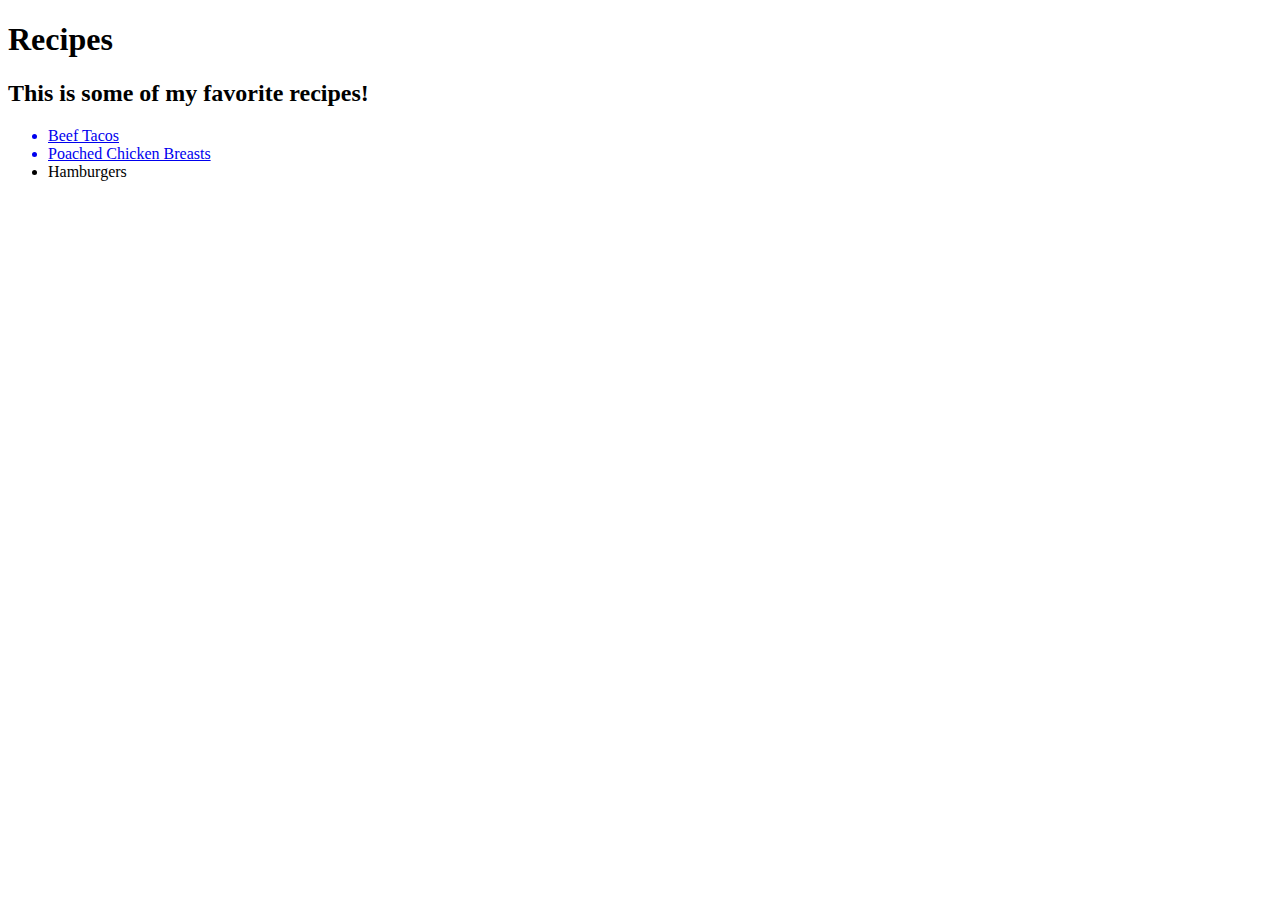
<file: index.html>
<!DOCTYPE html>
<html lang="en">
<head>
    <meta charset="UTF-8">
    <meta name="viewport" content="width=device-width, initial-scale=1.0">
    <title>Home</title>
</head>
<body>
    <h1>Recipes</h1>

    <h2>This is some of my favorite recipes!</h2>
    <ul>
        <a href="recipes/beef-tacos.html"><li>Beef Tacos</li></a>
        <a href="/recipes/poached-chicken-breasts.html"><li>Poached Chicken Breasts</li></a>
        <li>Hamburgers</li>
    </ul>
</body>
</html>
</file>
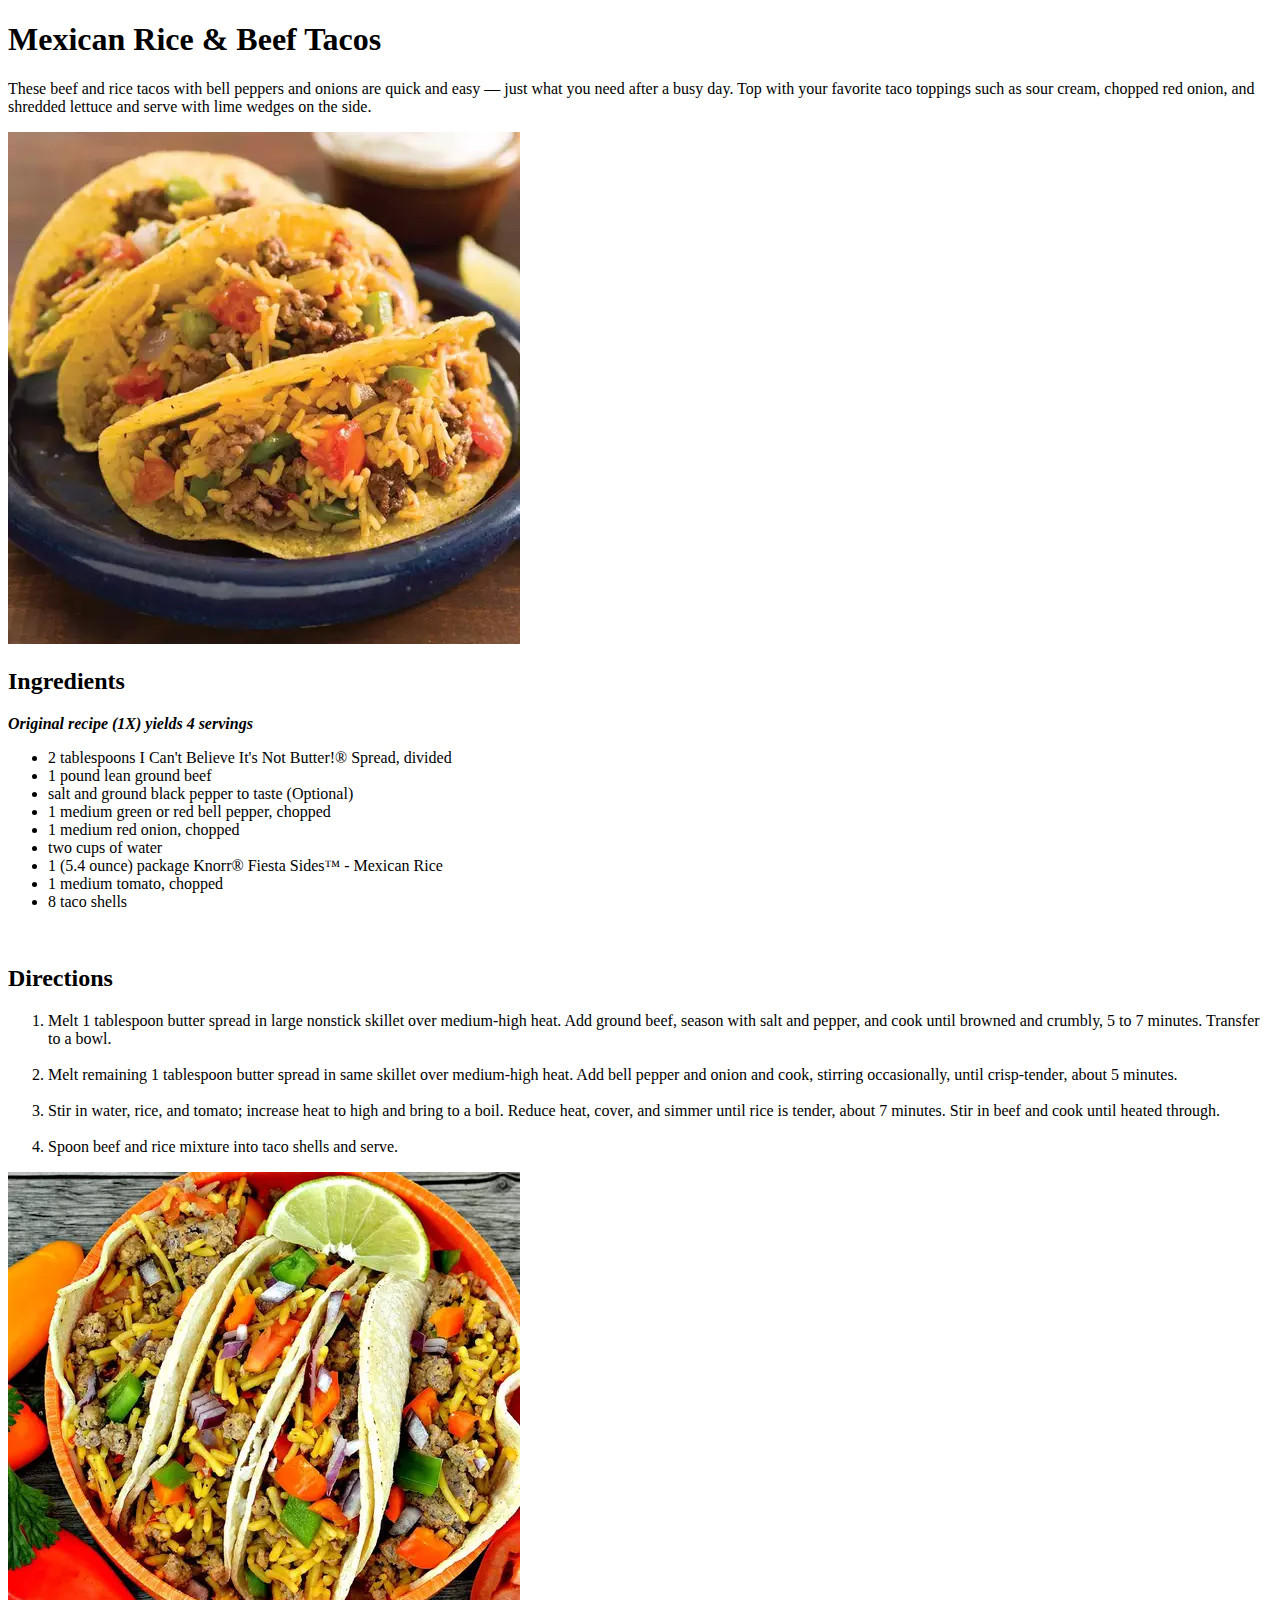
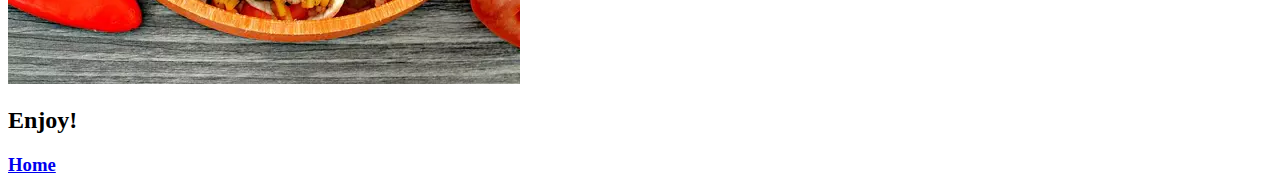
<file: recipes/beef-tacos.html>
<!DOCTYPE html>
<html lang="en">
<head>
    <meta charset="UTF-8">
    <meta name="viewport" content="width=device-width, initial-scale=1.0">
    <title>Beef Tacos</title>
</head>
<body>
    <h1>Mexican Rice & Beef Tacos</h1>

    <p>These beef and rice tacos with bell peppers and onions are quick and easy — 
    just what you need after a busy day. Top with your favorite taco toppings such as sour cream, 
    chopped red onion, and shredded lettuce and serve with lime wedges on the side.</p>
    
    <img src="../img/tacos.webp" alt="rice and beef tacos" width="512">

    <br>

    <h2>Ingredients</h2>

    <p><strong><em>Original recipe (1X) yields 4 servings</em></strong></p>

    <ul>
        <li>2 tablespoons I Can't Believe It's Not Butter!® Spread, divided</li>
        <li>1 pound lean ground beef</li>
        <li>salt and ground black pepper to taste (Optional)</li>
        <li>1 medium green or red bell pepper, chopped</li>
        <li>1 medium red onion, chopped</li>
        <li>two cups of water</li>
        <li>1 (5.4 ounce) package Knorr® Fiesta Sides™ - Mexican Rice</li>
        <li>1 medium tomato, chopped</li>
        <li>8 taco shells</li>
    </ul>

    <br>

    <h2>Directions</h2>

    <ol>
        <li>Melt 1 tablespoon butter spread in large nonstick skillet over medium-high heat. 
            Add ground beef, season with salt and pepper, and cook until browned and crumbly, 
            5 to 7 minutes. Transfer to a bowl. </li>
        <br>
        <li>Melt remaining 1 tablespoon butter spread in same skillet over medium-high heat. 
            Add bell pepper and onion and cook, stirring occasionally, until crisp-tender, 
            about 5 minutes. </li>
        <br>
        <li>Stir in water, rice, and tomato; increase heat to high and bring to a boil. 
            Reduce heat, cover, and simmer until rice is tender, about 7 minutes. 
            Stir in beef and cook until heated through. </li>
        <br>
        <li>Spoon beef and rice mixture into taco shells and serve. </li>
    </ol>

    <img src="../img/taco2.webp" alt="tacos on a plate." width="512">

    <br>

    <h2>Enjoy!</h2>

    <a href="../index.html"><h3>Home</h3></a>
</body>
</html>
</file>
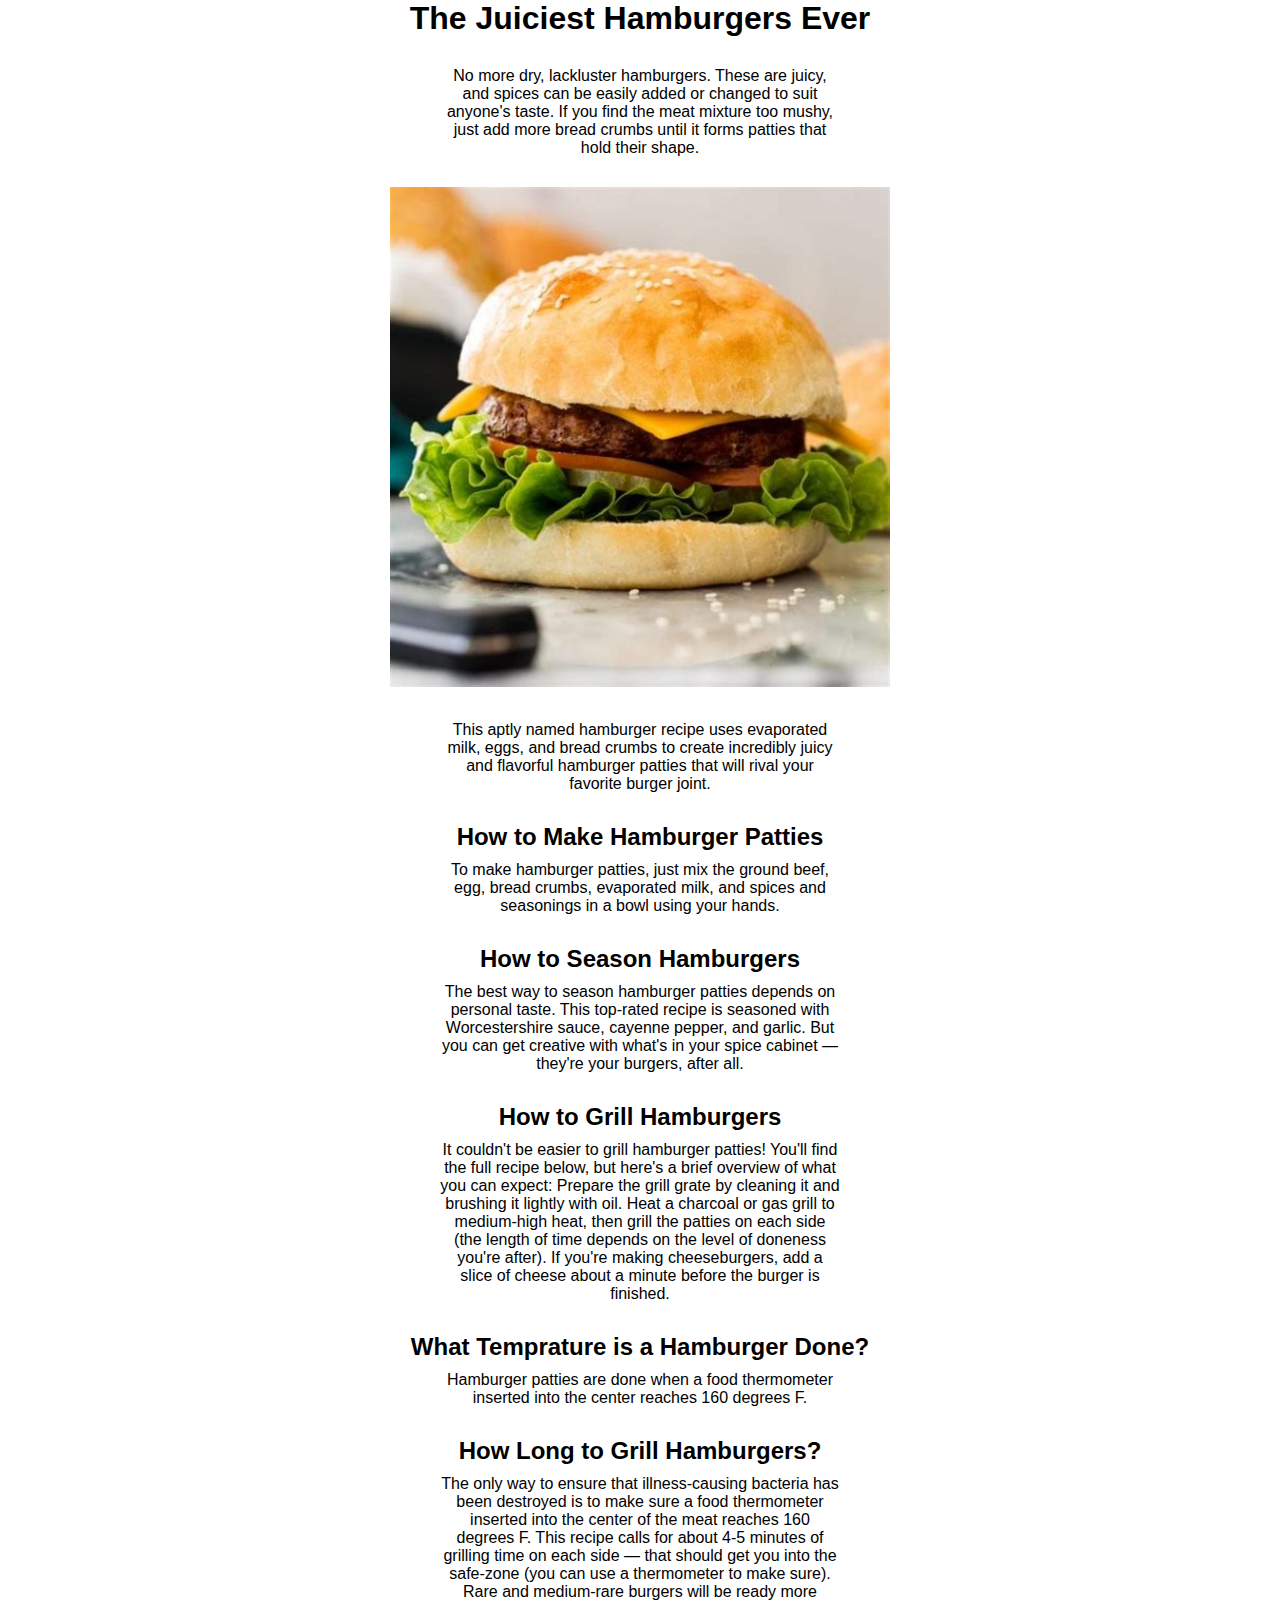
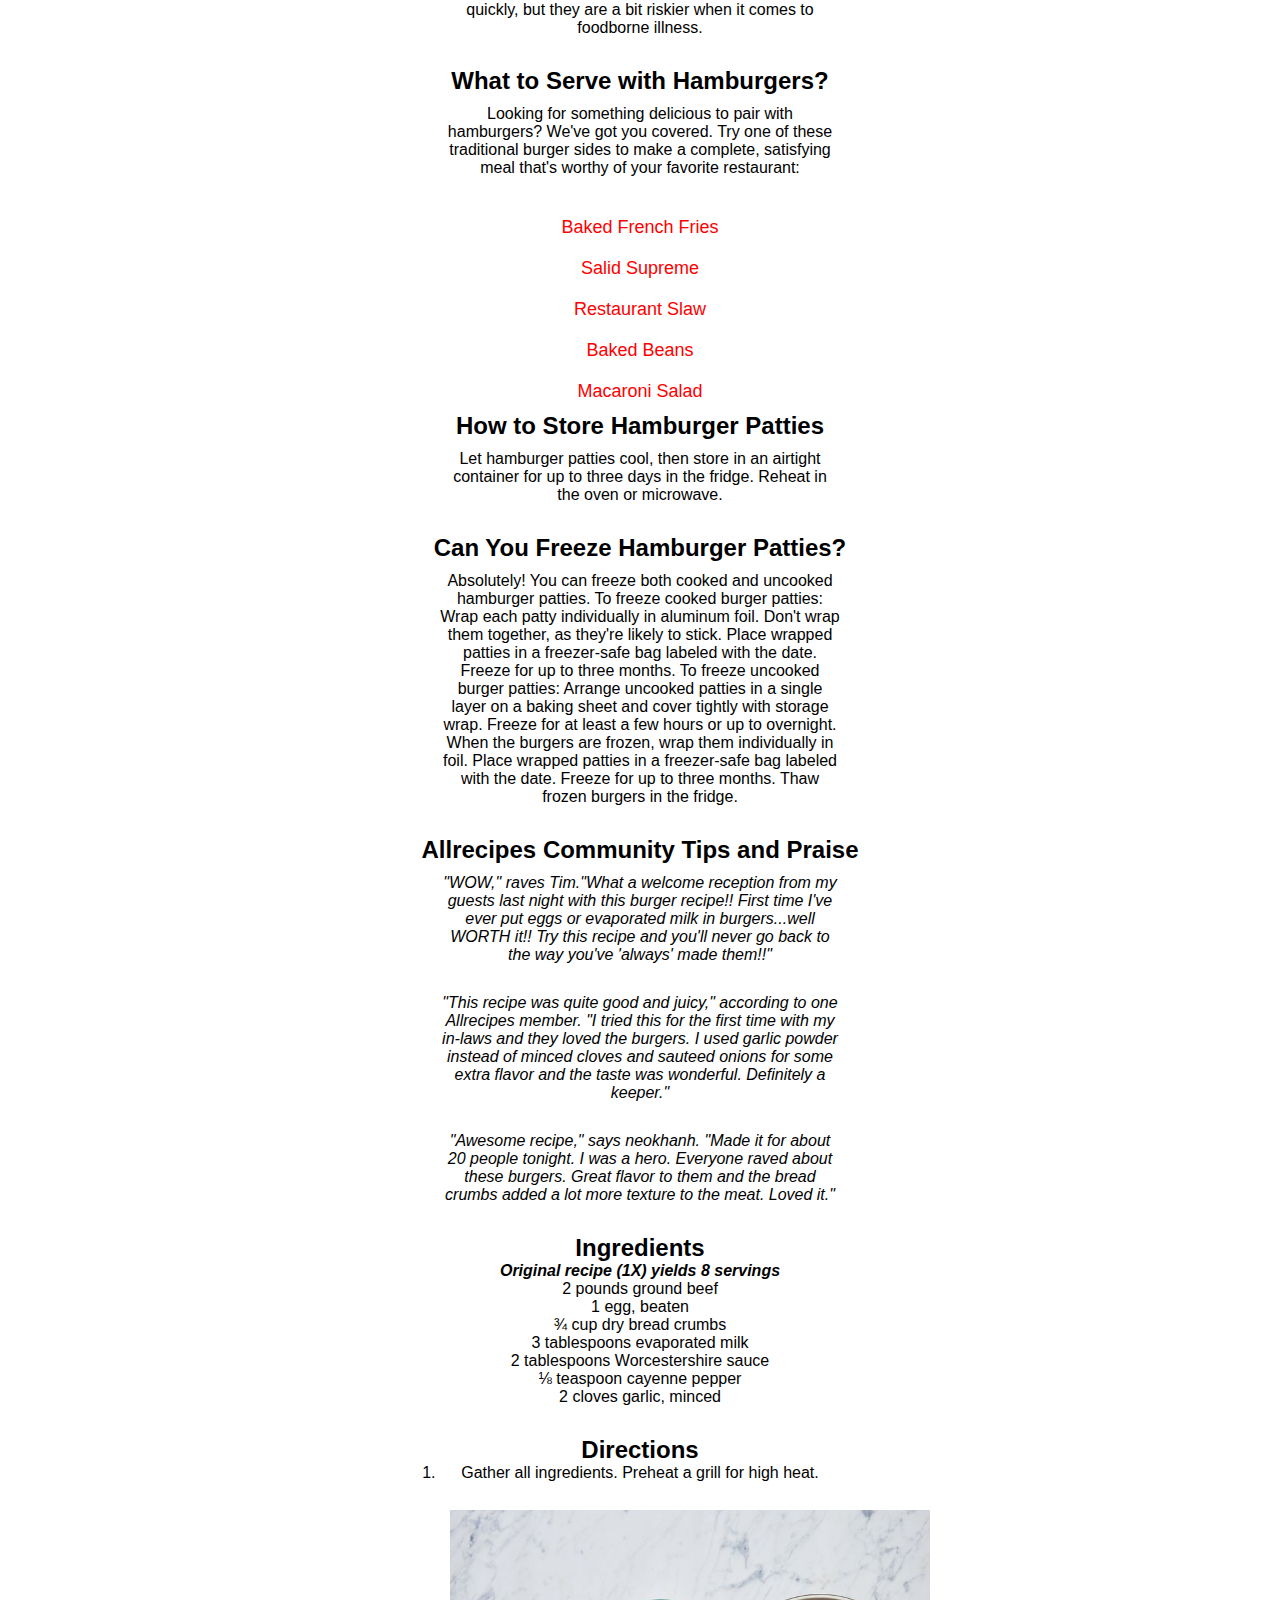
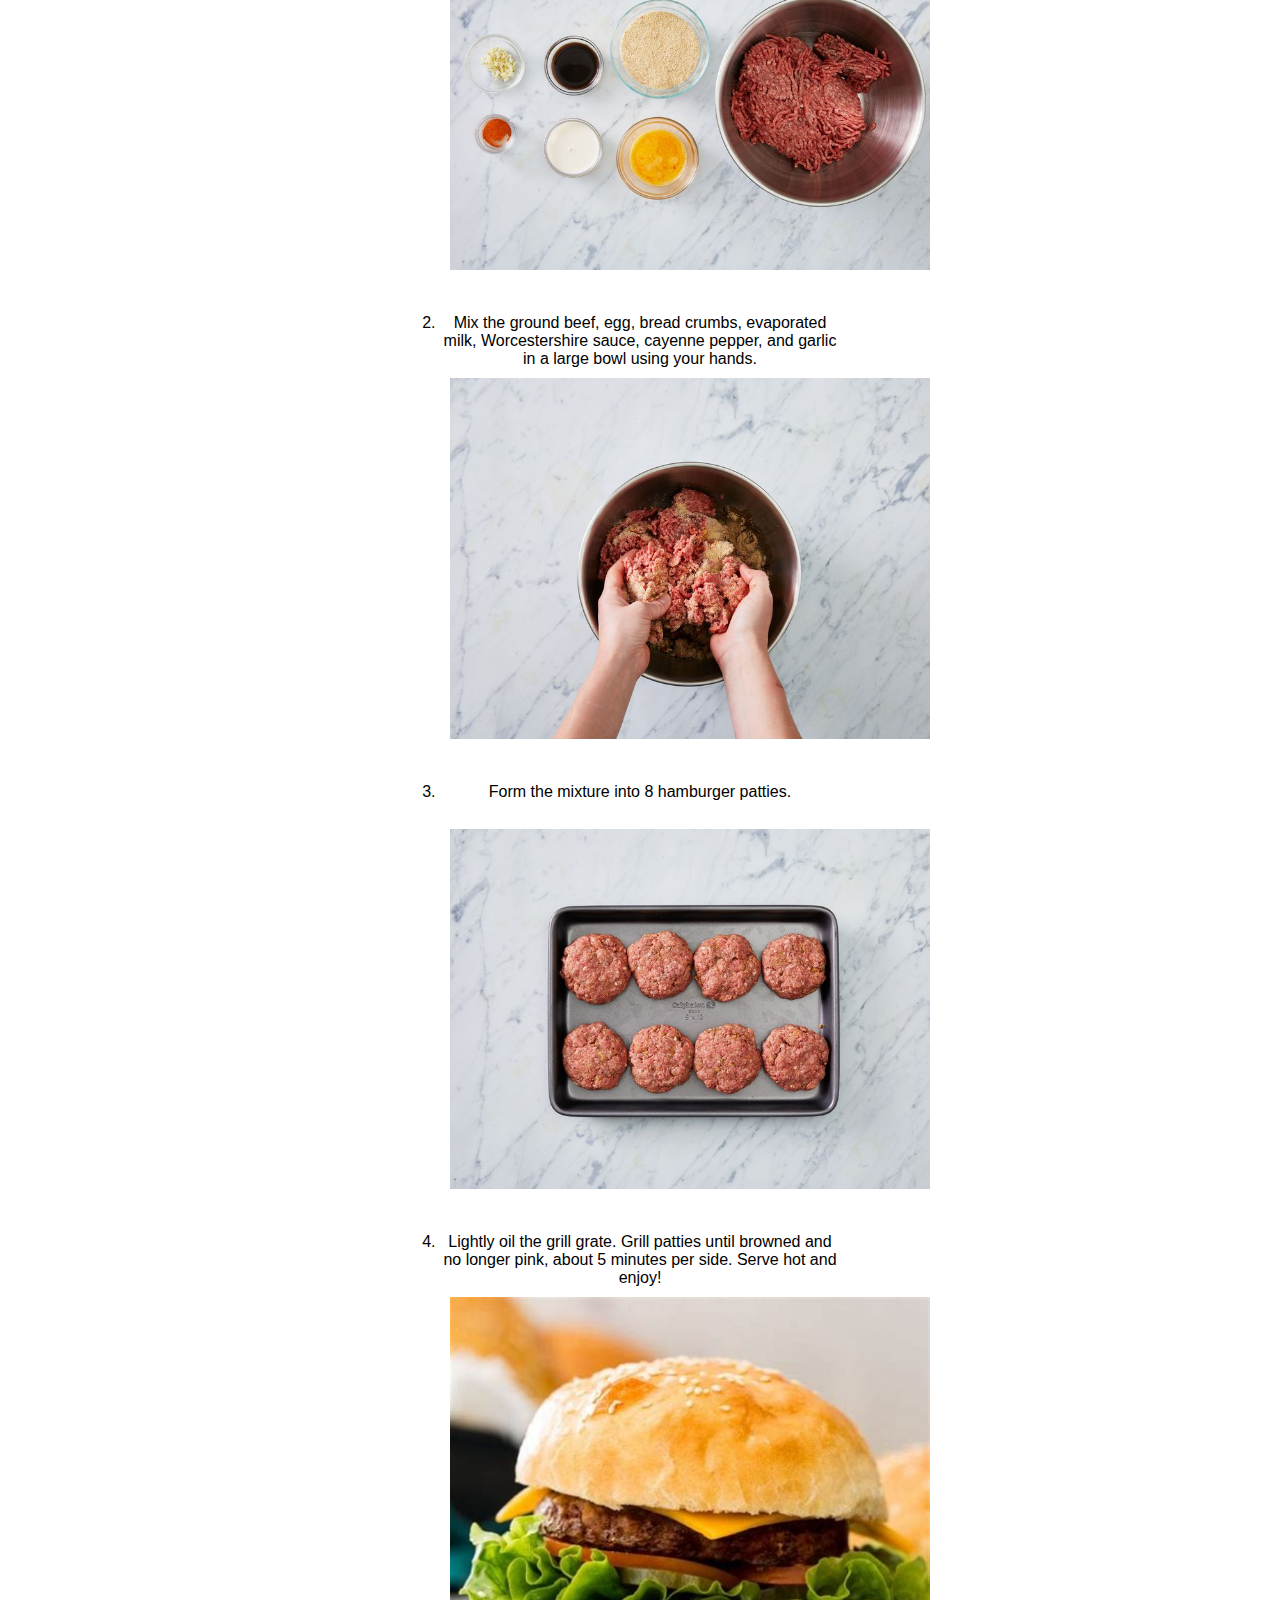
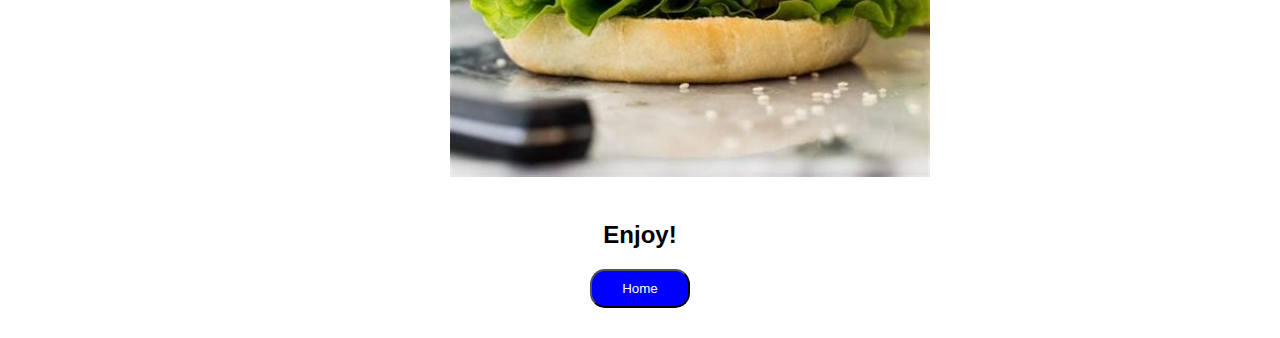
<file: recipes/juiciest-hamburgers-ever.html>
<!DOCTYPE html>
<html lang="en">
<head>
    <meta charset="UTF-8">
    <meta name="viewport" content="width=device-width, initial-scale=1.0">
    <title>Juiciest Hamburgers Ever</title>
    <link rel="stylesheet" href="../css/juiciest-hamburgers-ever.css">
</head>
<body>

    <div class="title">
        <h1>The Juiciest Hamburgers Ever</h1>

        <p>No more dry, lackluster hamburgers. These are juicy, 
            and spices can be easily added or changed to suit anyone's taste. 
            If you find the meat mixture too mushy, just add more bread crumbs until it forms patties that hold their shape.</p>

        <img src="../img/hamburger.jpeg" alt="a juicy hamburger" width="500px">

        <p>This aptly named hamburger recipe uses evaporated milk, eggs, 
            and bread crumbs to create incredibly juicy and flavorful hamburger patties that will rival your favorite burger joint.</p>

    </div>

    <div class="middle">

            <h2>How to Make Hamburger Patties</h2>

            <p>To make hamburger patties, just mix the ground beef, egg, bread crumbs, 
            evaporated milk, and spices and seasonings in a bowl using your hands.</p>

            <h2>How to Season Hamburgers</h2>

            <p>The best way to season hamburger patties depends on personal taste. 
                This top-rated recipe is seasoned with Worcestershire sauce, cayenne pepper, and garlic. 
                But you can get creative with what's in your spice cabinet — they're your burgers, after all.</p>

            <h2>How to Grill Hamburgers</h2>

            <p>It couldn't be easier to grill hamburger patties! You'll find the full recipe below, but here's a brief overview of what you can expect:
                Prepare the grill grate by cleaning it and brushing it lightly with oil. Heat a charcoal or gas grill to medium-high heat, 
                then grill the patties on each side (the length of time depends on the level of doneness you're after). If you're making cheeseburgers, 
                add a slice of cheese about a minute before the burger is finished.</p>

            <h2>What Temprature is a Hamburger Done?</h2>

            <p>Hamburger patties are done when a food thermometer inserted into the center reaches 160 degrees F.</p>

            <h2>How Long to Grill Hamburgers?</h2>

            <p> The only way to ensure that illness-causing bacteria has been destroyed is to make sure a food thermometer inserted into the center of the meat reaches 160 degrees F.

                This recipe calls for about 4-5 minutes of grilling time on each side — that should get you into the safe-zone (you can use a thermometer to make sure).

                Rare and medium-rare burgers will be ready more quickly, but they are a bit riskier when it comes to foodborne illness.</p>

            <h2>What to Serve with Hamburgers?</h2>

            <p>Looking for something delicious to pair with hamburgers? We've got you covered. Try one of these traditional burger sides to make a complete, satisfying meal that's worthy of your favorite restaurant:</p>

            <ul>
                <li><a href="https://www.allrecipes.com/recipe/20849/baked-french-fries-i/" target="_blank" rel="noreferrer">Baked French Fries</a></li>
                <li><a href="https://www.allrecipes.com/recipe/14172/caesar-salad-supreme/" target="_blank" rel="noreferrer">Salid Supreme</a></li>
                <li><a href="https://www.allrecipes.com/recipe/142027/sweet-restaurant-slaw/" target="_blank" rel="noreferrer">Restaurant Slaw</a></li>
                <li> <a href="https://www.allrecipes.com/recipe/18255/boston-baked-beans/" target="_blank" rel="noreferrer">Baked Beans</a></li>
                <li> <a href="https://www.allrecipes.com/recipe/81108/classic-macaroni-salad/" target="_blank" rel="noreferrer">Macaroni Salad</a></li>
            </ul>

            <h2>How to Store Hamburger Patties</h2>

            <p>Let hamburger patties cool, then store in an airtight container for up to three days in the fridge. 
            Reheat in the oven or microwave. </p>

            <h2>Can You Freeze Hamburger Patties?</h2>

            <p> Absolutely! You can freeze both cooked and uncooked hamburger patties.
            To freeze cooked burger patties: Wrap each patty individually in aluminum foil. 
            Don't wrap them together, as they're likely to stick. Place wrapped patties in a freezer-safe bag labeled with the date. 
            Freeze for up to three months.
            To freeze uncooked burger patties: Arrange uncooked patties in a single layer on a baking sheet and cover tightly with storage wrap. 
            Freeze for at least a few hours or up to overnight. When the burgers are frozen, wrap them individually in foil. 
            Place wrapped patties in a freezer-safe bag labeled with the date. Freeze for up to three months.
            Thaw frozen burgers in the fridge. </p>

            <h2>Allrecipes Community Tips and Praise</h2>

            <p><em>"WOW," raves Tim."What a welcome reception from my guests last night with this burger recipe!! 
            First time I've ever put eggs or evaporated milk in burgers...well WORTH it!! 
            Try this recipe and you'll never go back to the way you've 'always' made them!!"</em></p>


            <p><em>"This recipe was quite good and juicy," according to one Allrecipes member. "I tried this for the first time with my in-laws and they loved the burgers. 
            I used garlic powder instead of minced cloves and sauteed onions for some extra flavor and the taste was wonderful. Definitely a keeper."</em></p>


           <p><em>"Awesome recipe," says neokhanh. "Made it for about 20 people tonight. I was a hero. Everyone raved about these burgers. 
            Great flavor to them and the bread crumbs added a lot more texture to the meat. Loved it."</em></p>

        </div>

        <div class="ingredients">

            <h2>Ingredients</h2>

            <p><strong><em>Original recipe (1X) yields 8 servings</em></strong></p>

            <ul>
                <li>2 pounds ground beef</li>
                <li>1 egg, beaten</li>
                <li>¾ cup dry bread crumbs</li>
                <li>3 tablespoons evaporated milk</li>
                <li>2 tablespoons Worcestershire sauce</li>
                <li>⅛ teaspoon cayenne pepper</li>
                <li>2 cloves garlic, minced</li>
            </ul>

        </div>

        <div class="directions">

            <h2>Directions</h2>

            <ol>
                <li>Gather all ingredients. Preheat a grill for high heat.<br> <br> <img src="../img/hamburger.ingredients1.jpg" alt="ingredients" width="750"></li>
                <li>Mix the ground beef, egg, bread crumbs, evaporated milk, Worcestershire sauce, cayenne pepper, and garlic in a large bowl using your hands. <img src="../img/hamburger.ingredients2.jpg" alt="hamburger ingredients" width="750"></li>
                <li>Form the mixture into 8 hamburger patties. <br> <br> <img src="../img/hamburger.ingredients3.jpg" alt="hamburger ingredients" width="750"></li>
                <li>Lightly oil the grill grate. Grill patties until browned and no longer pink, about 5 minutes per side. Serve hot and enjoy!<img src="../img/hamburger.jpeg" alt="a juicy hamburger" width="500"></li>
            </ol>

        </div>

        <div class="footer">

            <h2>Enjoy!</h2>

            <a href="../index.html"><button>Home</button></a>
        </div>

</body>
</html>
</file>
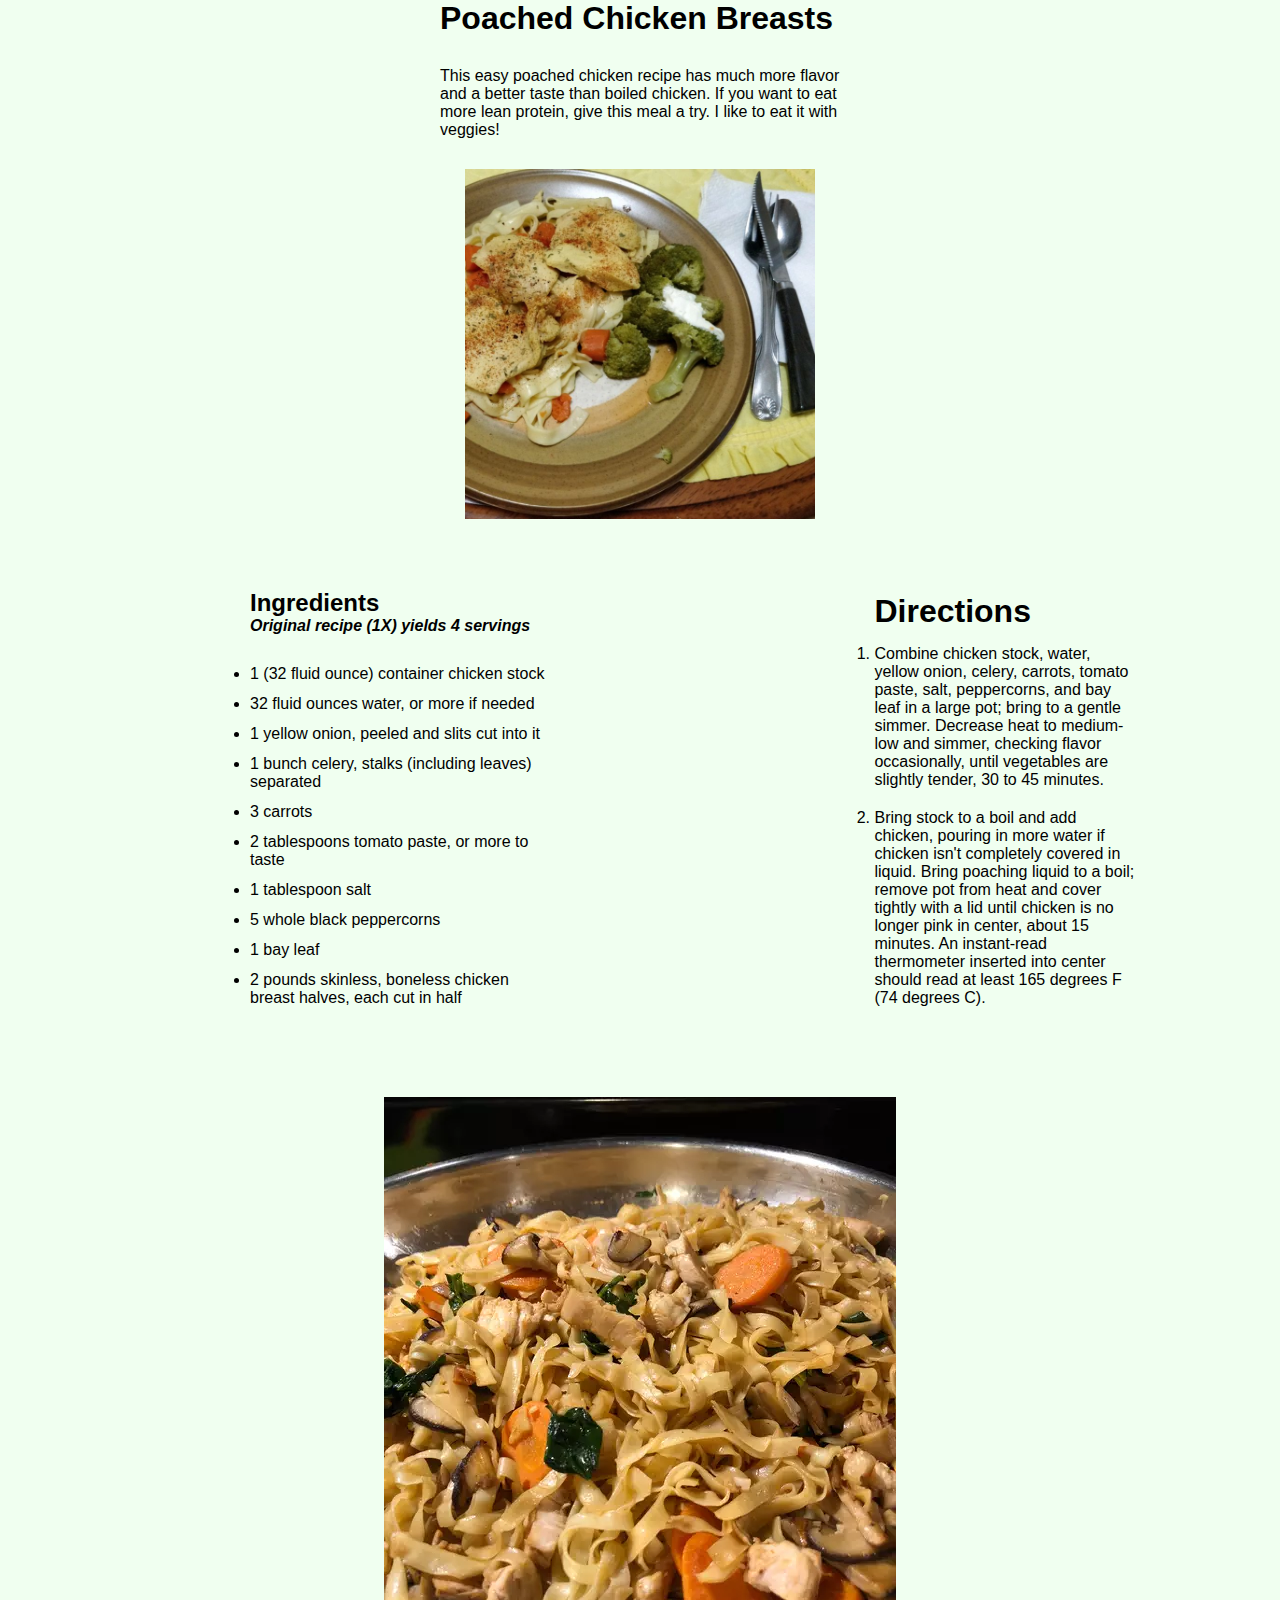
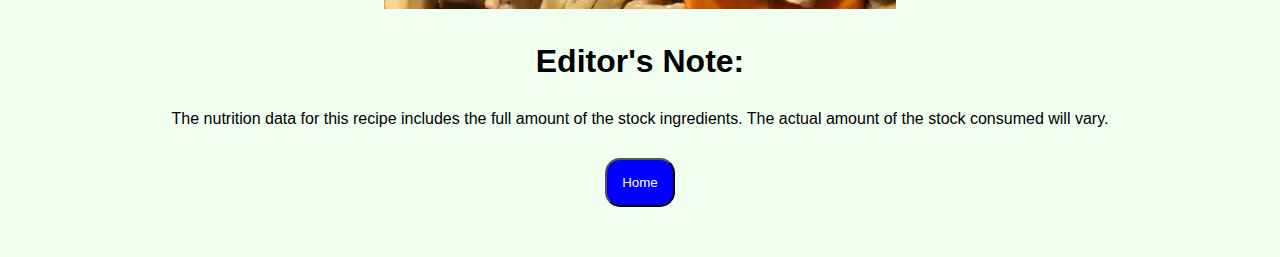
<file: recipes/poached-chicken-breasts.html>
<!DOCTYPE html>
<html lang="en">
<head>
    <meta charset="UTF-8">
    <meta name="viewport" content="width=device-width, initial-scale=1.0">
    <title>Poached Chicken Breasts</title>
    <link rel="stylesheet" href="../css/poached-chicken-breasts.css">
</head>
<body>

    <div class="title">
        <h1>Poached Chicken Breasts</h1>

        <p>This easy poached chicken recipe has much more flavor and a better taste than boiled chicken. 
            If you want to eat more lean protein, give this meal a try. I like to eat it with veggies!</p>
    </div>

    <div class="pic-div">
        <img class="pic1" src="../img/chicken-breast.jpg" alt="a plate with chicken breasts nad veggies" width="750">
    </div>

    <div class="section">

    <div class="ingredients">
    <h2>Ingredients</h2>

    <p><strong><em>Original recipe (1X) yields 4 servings</em></strong></p>

    <ul>
        <li>1 (32 fluid ounce) container chicken stock</li>
        <li>32 fluid ounces water, or more if needed</li>
        <li>1 yellow onion, peeled and slits cut into it</li>
        <li>1 bunch celery, stalks (including leaves) separated</li>
        <li>3 carrots</li>
        <li>2 tablespoons tomato paste, or more to taste</li>
        <li>1 tablespoon salt</li>
        <li>5 whole black peppercorns</li>
        <li>1 bay leaf</li>
        <li>2 pounds skinless, boneless chicken breast halves, each cut in half</li>
    </ul>

    </div>


    <div class="directions">
    <h1>Directions</h1>

    <ol>
        <li>Combine chicken stock, water, yellow onion, celery, carrots, tomato paste, salt, 
            peppercorns, and bay leaf in a large pot; bring to a gentle simmer. 
            Decrease heat to medium-low and simmer, checking flavor occasionally, 
            until vegetables are slightly tender, 30 to 45 minutes. </li>
        <li>Bring stock to a boil and add chicken, pouring in more water if chicken isn't completely covered in liquid. 
            Bring poaching liquid to a boil; remove pot from heat and cover tightly with a lid until chicken is no longer pink in center, 
            about 15 minutes. An instant-read thermometer inserted into center should read at least 165 degrees F (74 degrees C). </li>
    </ol>
    </div>

    </div>

    <div class="footer">

    <img src="../img/chicken2.webp" alt="a plate with chicken breast" width="512"/>

    <h1>Editor's Note:</h1>
    <p>The nutrition data for this recipe includes the full amount of the stock ingredients. 
        The actual amount of the stock consumed will vary.</p>

        <a href="../index.html"><button>Home</button></a>

    </div>
</body>
</html>
</file>
<file: css/juiciest-hamburgers-ever.css>
* {
    font-family: Arial, Helvetica, sans-serif;
    padding: 0;
    margin: 0;
    box-sizing: border-box;
}

.title {
    text-align: center;
}

.title h1 {
    margin-bottom: 30px;
}

.title p {
    width: 400px;
    margin: 30px auto;
}

.title img {
    width: 500px;
    height: auto;
}

.middle {
    text-align: center;
}

.middle h2 {
    margin-bottom: 10px;
}

.middle p {
    width: 400px;
    margin: 10px auto 30px auto;
}

.middle ul li {
    padding: 10px;
}

.middle ul li a {
    text-decoration: none;
    font-size: large;
    color: red;
}

.ingredients {
    text-align: center;
    margin-bottom: 30px;
}

.directions {
    text-align: center;
    width: 400px;
    margin: 0 auto;
}

.directions img {
    width: 500px;
    height: auto;
    padding: 10px;
}

.directions ol li {
    margin-bottom: 30px;
}

.footer {
    text-align: center;
    margin: 30px;
}

.footer h2 {
    margin-bottom: 20px;
}

.footer button {
    padding: 10px 30px;
    border-radius: 15px;
    background-color: blue;
    color: white;
}

.footer button:hover {
    background-color: brown;
    cursor: pointer;
}
</file>
<file: css/poached-chicken-breasts.css>
* {
    margin: 0;
    padding: 0;
    box-sizing: border-box;
    font-family: Arial, Helvetica, sans-serif;
    background-color: honeydew;
}

.title {
    width: 400px;
    margin: 0 auto;
}

.title h1, p {
    margin-bottom: 30px;
}

.pic-div {
    text-align: center;
}

.pic1 {
    width: 350px;
    height: auto;
}

.section {
    display: block;
}
.ingredients {
    display: inline-block;
    padding: 50px;
    width: 400px;
    height: auto;
    margin: 0 200px;
}

.ingredients ul li {
    margin-bottom: 12px;
}

.directions {
    display: inline-block;
    padding: 70px;
    width: 400px;
}

.directions h1 {
    margin-bottom: 15px;
}

.directions ol li {
    margin-bottom: 20px;
}

.footer {
    text-align: center;
}

.footer img {
    width: 512px;
    height: auto;
}

.footer h1 {
    margin: 30px 0;
}

.footer button {
    padding: 15px;
    border-radius: 15px;
    background-color: blue;
    color: white;
    margin-bottom: 50px;
}

.footer button:hover {
    background-color: brown;
    cursor: pointer;
}
</file>
